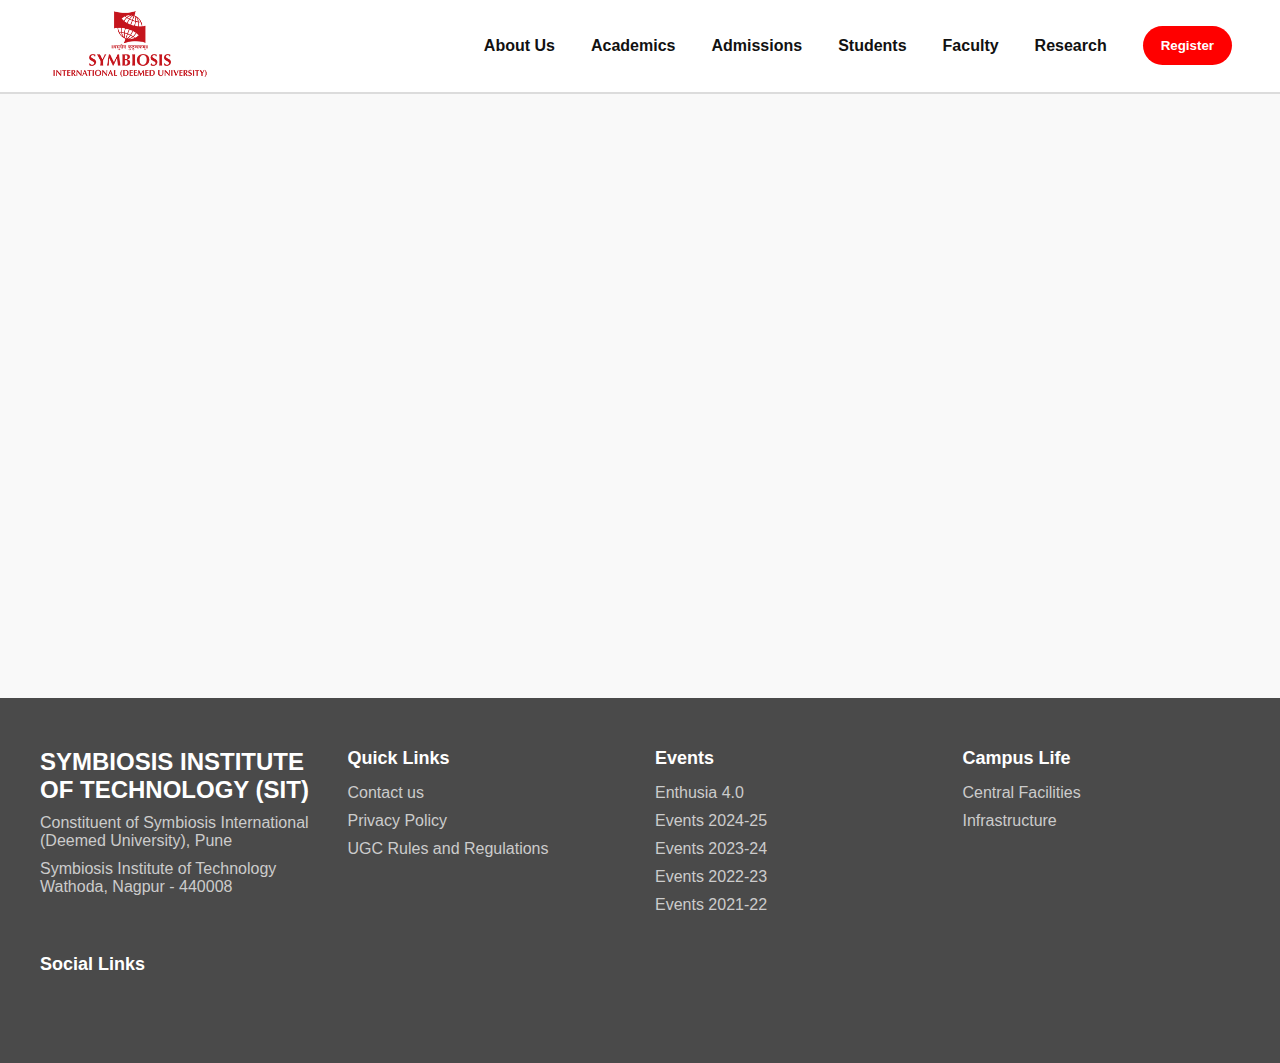
<file: exp1/index.html>
<!DOCTYPE html>
<html lang="en">
  <head>
    <meta charset="UTF-8" />
    <meta name="viewport" content="width=device-width, initial-scale=1.0" />
    <title>SIT Nagpur Style Dropdown</title>
    <link rel="stylesheet" href="styles.css" />
    <link rel="stylesheet" href="footer.css" />
    <script src="index.js"></script>
  </head>
  <body>
    <nav class="navbar">
      <div class="logo">
        <img
          src="[data-uri]"
          alt="logo"
        />
      </div>
      <ul class="nav-menu">
        <li class="nav-item"><a href="#">About Us</a></li>
        <li class="nav-item"><a href="#">Academics</a></li>
        <li class="nav-item"><a href="#">Admissions</a></li>
        <li class="nav-item"><a href="Student.html">Students</a></li>
        <li class="nav-item"><a href="#">Faculty</a></li>
        <li class="nav-item"><a href="#">Research</a></li>
        <li class="nav-item">
          <a href="register.html">
            <button>Register</button>
          </a>
        </li>
      </ul>
    </nav>

    <div class="video">
      <iframe
        width="100%"
        height="600px"
        src="https://www.youtube.com/embed/KNMifJdnqm0?si=9a4B8jC9oSyvP_S6"
        title="YouTube video player"
        frameborder="0"
        allow="accelerometer; autoplay; clipboard-write; encrypted-media; gyroscope; picture-in-picture; web-share"
        referrerpolicy="strict-origin-when-cross-origin"
        allowfullscreen
      ></iframe>
    </div>
    <footer class="footer">
      <div class="footer-container">
        <div class="footer-column institute-info">
          <h2>SYMBIOSIS INSTITUTE OF TECHNOLOGY (SIT)</h2>
          <p>
            Constituent of Symbiosis International (Deemed University), Pune
          </p>
          <p>
            <i class="fas fa-map-marker-alt"></i> Symbiosis Institute of
            Technology Wathoda, Nagpur - 440008
          </p>
        </div>

        <div class="footer-column">
          <h3>Quick Links</h3>
          <ul>
            <li><a href="#">Contact us</a></li>
            <li><a href="#">Privacy Policy</a></li>
            <li><a href="#">UGC Rules and Regulations</a></li>
          </ul>
        </div>

        <div class="footer-column">
          <h3>Events</h3>
          <ul>
            <li><a href="#">Enthusia 4.0</a></li>
            <li><a href="#">Events 2024-25</a></li>
            <li><a href="#">Events 2023-24</a></li>
            <li><a href="#">Events 2022-23</a></li>
            <li><a href="#">Events 2021-22</a></li>
          </ul>
        </div>

        <div class="footer-column">
          <h3>Campus Life</h3>
          <ul>
            <li><a href="#">Central Facilities</a></li>
            <li><a href="#">Infrastructure</a></li>
          </ul>
        </div>

        <div class="footer-column">
          <h3>Social Links</h3>
          <div class="social-icons">
            <a href="#"><i class="fab fa-facebook"></i></a>
            <a href="#"><i class="fab fa-x-twitter"></i></a>
            <a href="#"><i class="fab fa-linkedin"></i></a>
            <a href="#"><i class="fab fa-youtube"></i></a>
            <a href="#"><i class="fab fa-instagram"></i></a>
          </div>
        </div>
      </div>
    </footer>
  </body>
</html>
</file>
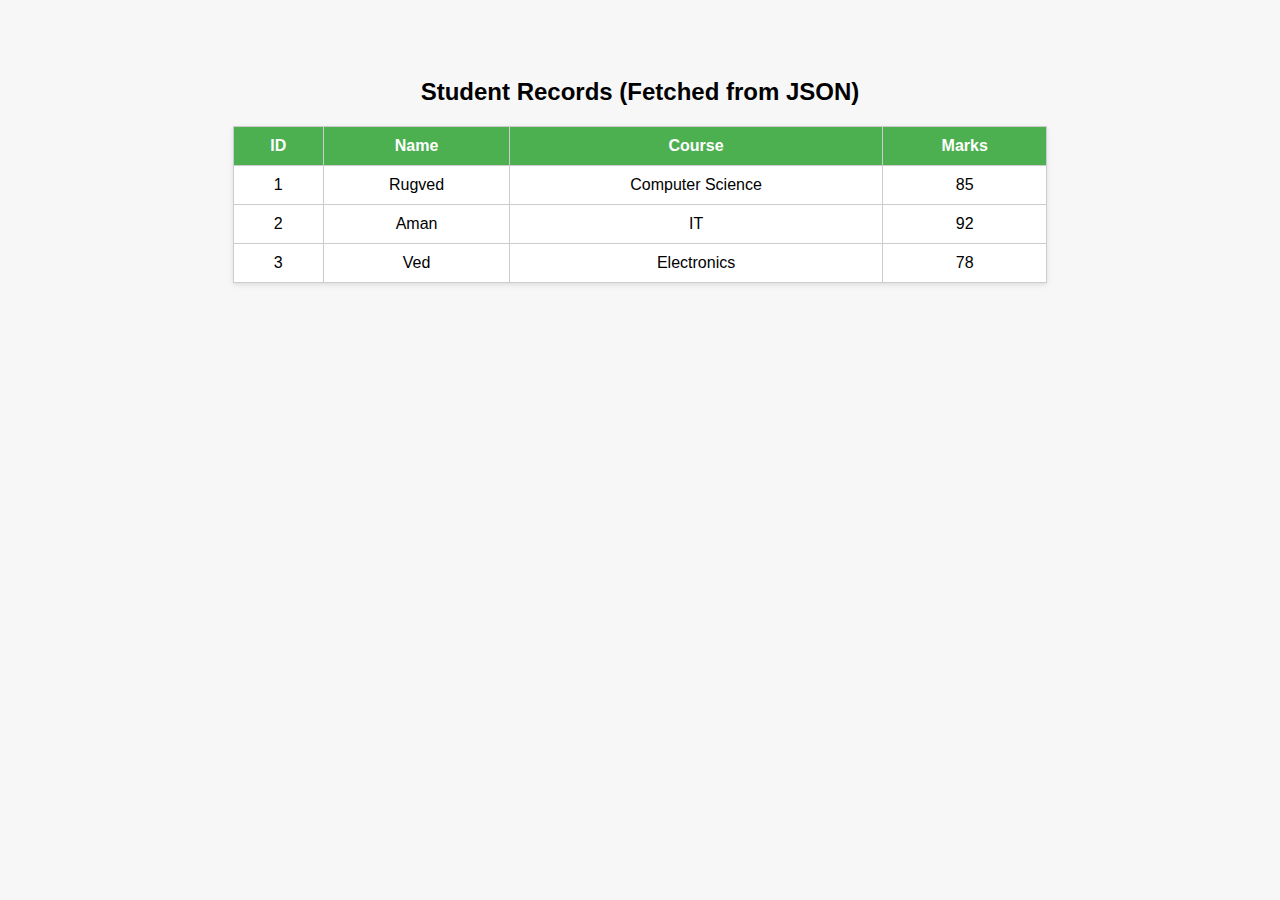
<file: exp10/index.html>
<!DOCTYPE html>
<html lang="en">
<head>
  <meta charset="UTF-8" />
  <meta name="viewport" content="width=device-width, initial-scale=1.0" />
  <title>JSON Handling and API Mock</title>
  <style>
    body {
      font-family: Arial, sans-serif;
      text-align: center;
      padding: 50px;
      background-color: #f7f7f7;
    }
    table {
      margin: 20px auto;
      border-collapse: collapse;
      width: 70%;
      box-shadow: 0 2px 5px rgba(0,0,0,0.1);
      background: white;
    }
    th, td {
      border: 1px solid #ccc;
      padding: 10px;
    }
    th {
      background-color: #4CAF50;
      color: white;
    }
    #loading {
      color: gray;
      font-size: 16px;
    }
  </style>
</head>
<body>
  <h2>Student Records (Fetched from JSON)</h2>
  <p id="loading">Loading student data...</p>

  <table id="studentTable" style="display:none;">
    <thead>
      <tr>
        <th>ID</th>
        <th>Name</th>
        <th>Course</th>
        <th>Marks</th>
      </tr>
    </thead>
    <tbody></tbody>
  </table>

  <script>
    // Fetch data from JSON file
    fetch("students.json")
      .then(response => {
        if (!response.ok) {
          throw new Error("Failed to load JSON file");
        }
        return response.json();
      })
      .then(data => {
        const tableBody = document.querySelector("#studentTable tbody");
        const loadingMsg = document.getElementById("loading");
        const table = document.getElementById("studentTable");

        // Hide loading text and show table
        loadingMsg.style.display = "none";
        table.style.display = "table";

        // Add each student as a table row
        data.forEach(student => {
          const row = document.createElement("tr");
          row.innerHTML = `
            <td>${student.id}</td>
            <td>${student.name}</td>
            <td>${student.course}</td>
            <td>${student.marks}</td>
          `;
          tableBody.appendChild(row);
        });
      })
      .catch(error => {
        document.getElementById("loading").textContent = "Error loading data!";
        console.error("Error:", error);
      });
  </script>
</body>
</html>
</file>
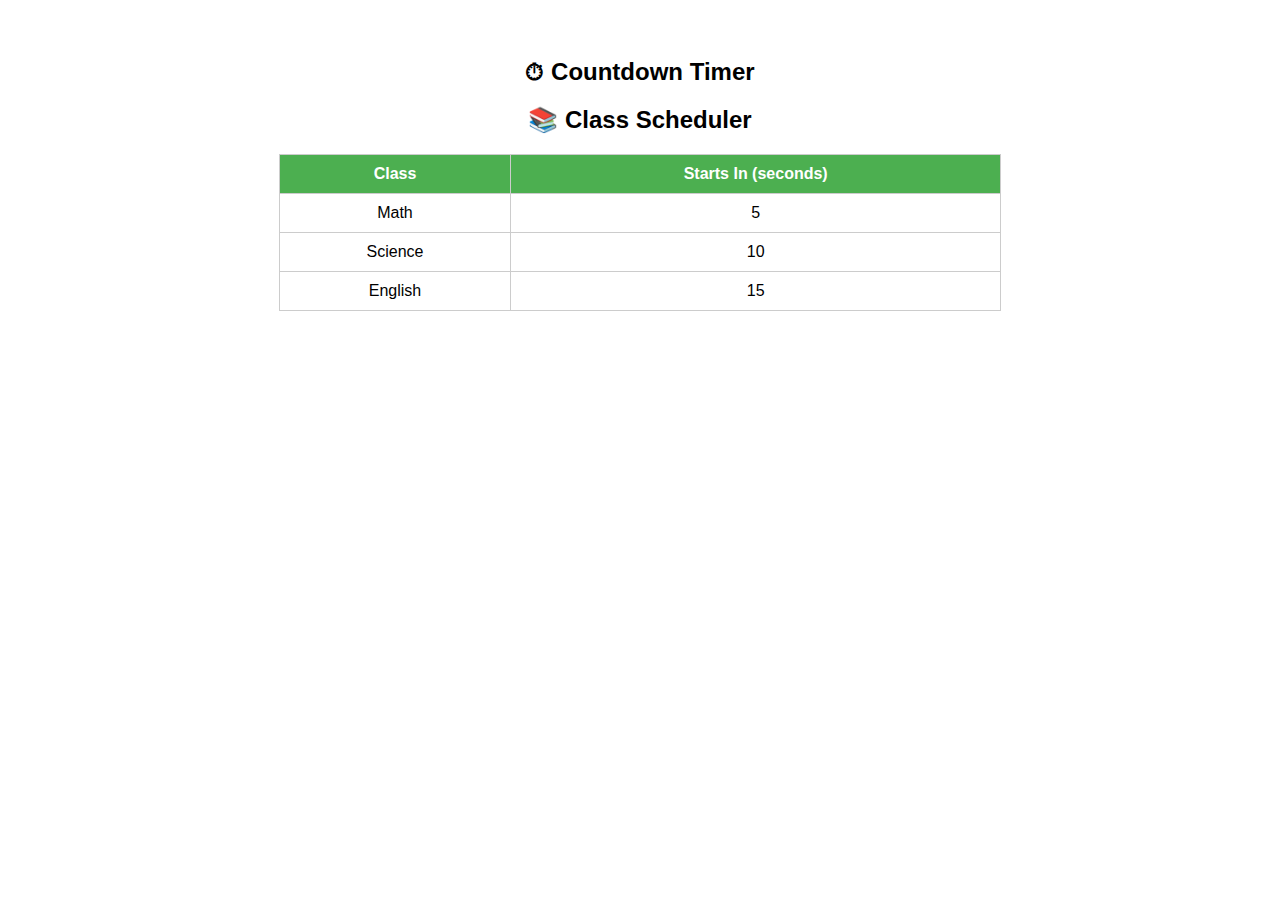
<file: exp11/index.html>
<!DOCTYPE html>
<html lang="en">
<head>
  <meta charset="UTF-8" />
  <meta name="viewport" content="width=device-width, initial-scale=1.0" />
  <title>Timers and Dynamic UI</title>
  <style>
    body { font-family: Arial, sans-serif; text-align: center; padding: 30px; }
    #timer { font-size: 28px; color: #2E8B57; margin-bottom: 20px; }
    table { margin: 20px auto; border-collapse: collapse; width: 60%; }
    th, td { border: 1px solid #ccc; padding: 10px; }
    th { background-color: #4CAF50; color: white; }
    .active { background-color: yellow; font-weight: bold; }
  </style>
</head>
<body>
  <h2>⏱ Countdown Timer</h2>
  <div id="timer"></div>

  <h2>📚 Class Scheduler</h2>
  <table id="schedule">
    <tr><th>Class</th><th>Starts In (seconds)</th></tr>
    <tr><td>Math</td><td id="math">5</td></tr>
    <tr><td>Science</td><td id="science">10</td></tr>
    <tr><td>English</td><td id="english">15</td></tr>
  </table>

  <script>
    // Countdown Timer
    let countdown = 10;
    const timerDisplay = document.getElementById("timer");

    const timer = setInterval(() => {
      timerDisplay.textContent = `Countdown: ${countdown} seconds left`;
      countdown--;
      if (countdown < 0) {
        clearInterval(timer);
        timerDisplay.textContent = "⏰ Time’s up!";
      }
    }, 1000);

    // Class Scheduler
    function startClass(id, className) {
      setTimeout(() => {
        document.getElementById(id).parentElement.classList.add("active");
        alert(`${className} class is starting now!`);
      }, parseInt(document.getElementById(id).textContent) * 1000);
    }

    startClass("math", "Math");
    startClass("science", "Science");
    startClass("english", "English");
  </script>
</body>
</html>
</file>
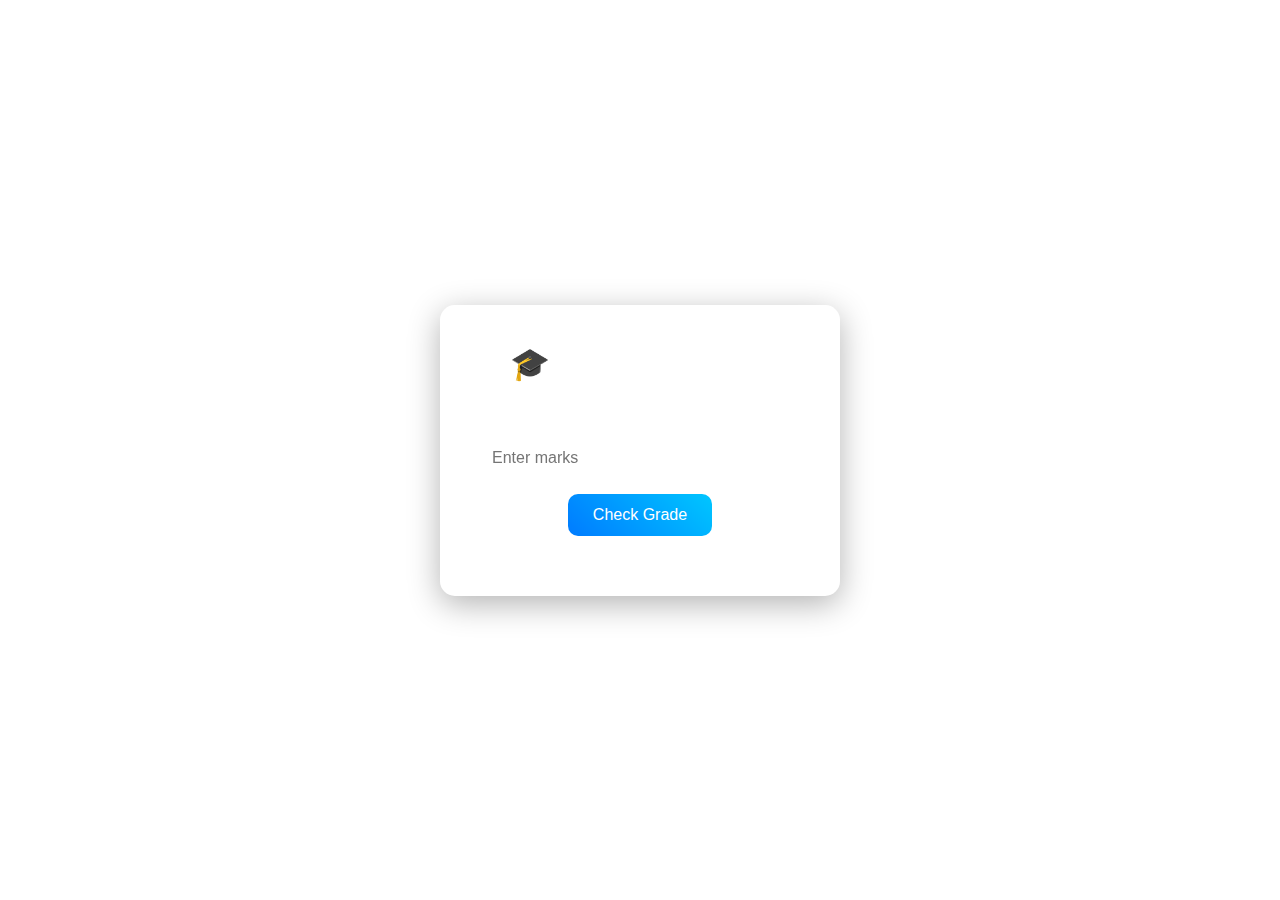
<file: exp3/index.html>
<!DOCTYPE html>
<html lang="en">
  <head>
    <meta charset="UTF-8" />
    <meta name="viewport" content="width=device-width, initial-scale=1" />
    <title>Beautiful Grade Checker</title>
    <link
      href="https://fonts.googleapis.com/css2?family=Roboto:wght@400;700&display=swap"
      rel="stylesheet"
    />
    <style>
      * {
        box-sizing: border-box;
        margin: 0;
        padding: 0;
      }

      body {
        font-family: "Roboto", sans-serif;
        background-image: url("https://images.unsplash.com/photo-1523240795612-9a054b0db644?auto=format&fit=crop&w=1950&q=80");
        background-size: cover;
        background-position: center;
        height: 100vh;
        display: flex;
        justify-content: center;
        align-items: center;
        color: #fff;
      }

      .container {
        background: rgba(255, 255, 255, 0.1);
        backdrop-filter: blur(10px);
        padding: 40px;
        border-radius: 15px;
        box-shadow: 0 8px 32px rgba(0, 0, 0, 0.3);
        text-align: center;
        width: 90%;
        max-width: 400px;
      }

      h2 {
        margin-bottom: 20px;
        font-size: 2em;
      }

      input[type="number"] {
        padding: 12px;
        width: 100%;
        margin: 15px 0;
        border: none;
        border-radius: 10px;
        font-size: 1em;
      }

      button {
        padding: 12px 25px;
        background: linear-gradient(45deg, #007bff, #00c6ff);
        border: none;
        border-radius: 10px;
        color: white;
        font-size: 1em;
        cursor: pointer;
        transition: background 0.3s ease;
      }

      button:hover {
        background: linear-gradient(45deg, #0056b3, #009ec3);
      }

      .result {
        margin-top: 20px;
        font-size: 1.4em;
        font-weight: bold;
        color: #fff;
      }

      @media (max-width: 500px) {
        .container {
          padding: 30px 20px;
        }

        h2 {
          font-size: 1.6em;
        }
      }
    </style>
  </head>
  <body>
    <div class="container">
      <h2>🎓 Grade Checker</h2>
      <p>Enter your marks to know your grade:</p>
      <input type="number" id="marksInput" placeholder="Enter marks" />
      <br />
      <button onclick="checkGrade()">Check Grade</button>
      <p class="result" id="result"></p>
    </div>

    <script>
      function checkGrade() {
        const marks = parseInt(document.getElementById("marksInput").value);
        let grade = "";

        if (isNaN(marks) || marks < 0 || marks > 100) {
          grade = "❌ Please enter valid marks between 0 and 100.";
        } else if (marks > 90) {
          grade = "🅰️+ (Excellent)";
        } else if (marks > 80) {
          grade = "🅰️ (Very Good)";
        } else if (marks > 65) {
          grade = "🅱️ (Good)";
        } else if (marks >= 50) {
          grade = "🅲 (Average)";
        } else {
          grade = "❌ Fail. Keep Trying!";
        }

        document.getElementById("result").innerHTML = grade;
      }
    </script>
  </body>
</html>
</file>
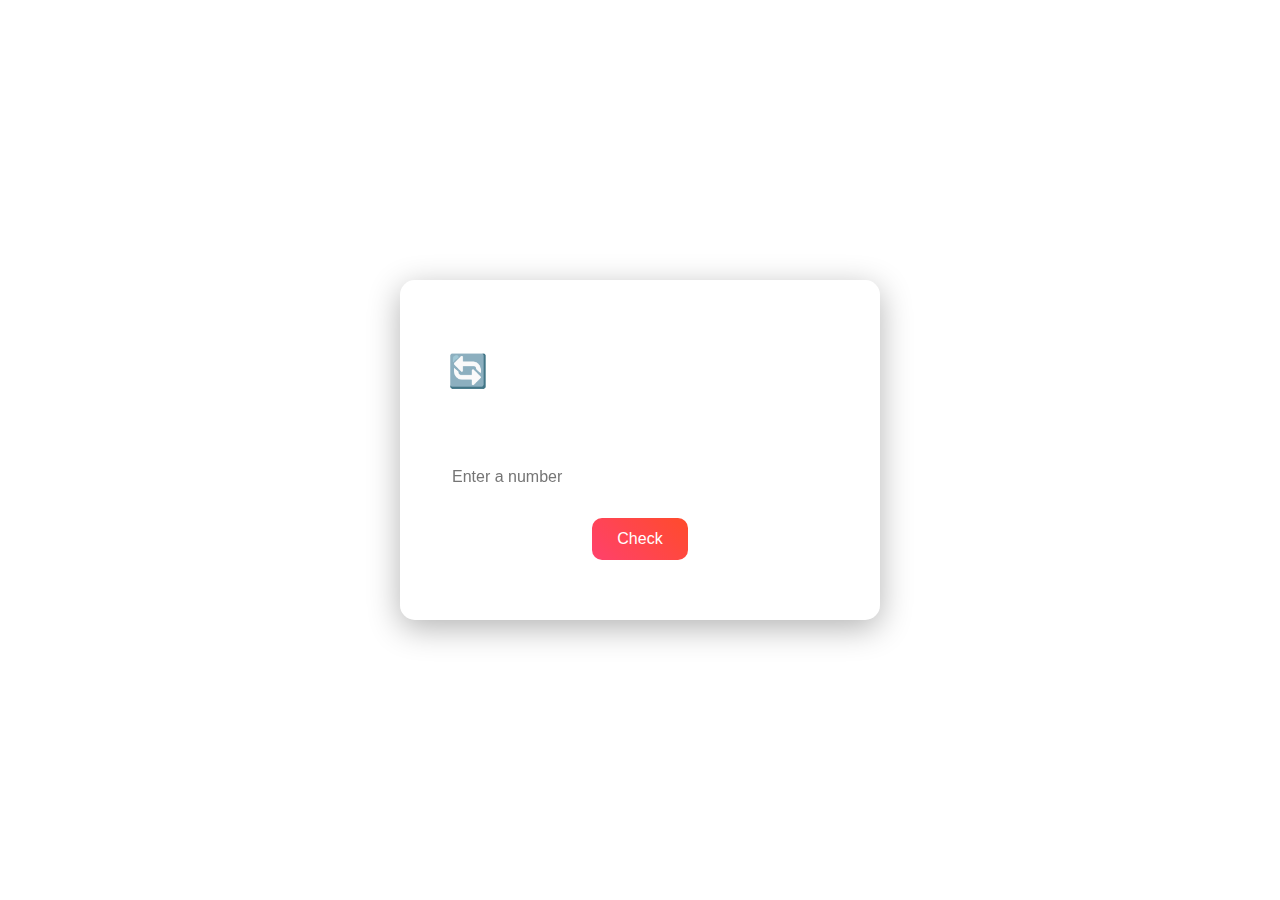
<file: exp4/index.html>
<!DOCTYPE html>
<html lang="en">
  <head>
    <meta charset="UTF-8" />
    <title>Palindrome Number Checker</title>
    <meta name="viewport" content="width=device-width, initial-scale=1.0" />
    <link
      href="https://fonts.googleapis.com/css2?family=Poppins:wght@400;600&display=swap"
      rel="stylesheet"
    />
    <link rel="stylesheet" href="styles.css" />
  </head>
  <body>
    <div class="container">
      <h2>🔄 Palindrome Checker</h2>
      <p>Enter a number to see if it is a palindrome:</p>
      <input type="number" id="numInput" placeholder="Enter a number" />
      <br />
      <button onclick="checkPalindrome()">Check</button>
      <div class="result" id="result"></div>
    </div>

    <script>
      function reverseNumber(n) {
        return parseInt(n.toString().split(" ").reverse().join(""));
      }

      function checkPalindrome() {
        const num = document.getElementById("numInput").value;
        if (num === "") {
          document.getElementById("result").textContent =
            "❌ Please enter a number.";
          return;
        }

        const reversed = reverseNumber(num);
        let message = `🔁 Reversed Number: ${reversed}\n`;

        if (parseInt(num) === reversed) {
          message += "\n✅ It is a Palindrome!";
        } else {
          message += "\n❌ Not a Palindrome.";
        }

        document.getElementById("result").textContent = message;
      }
    </script>
  </body>
</html>
</file>
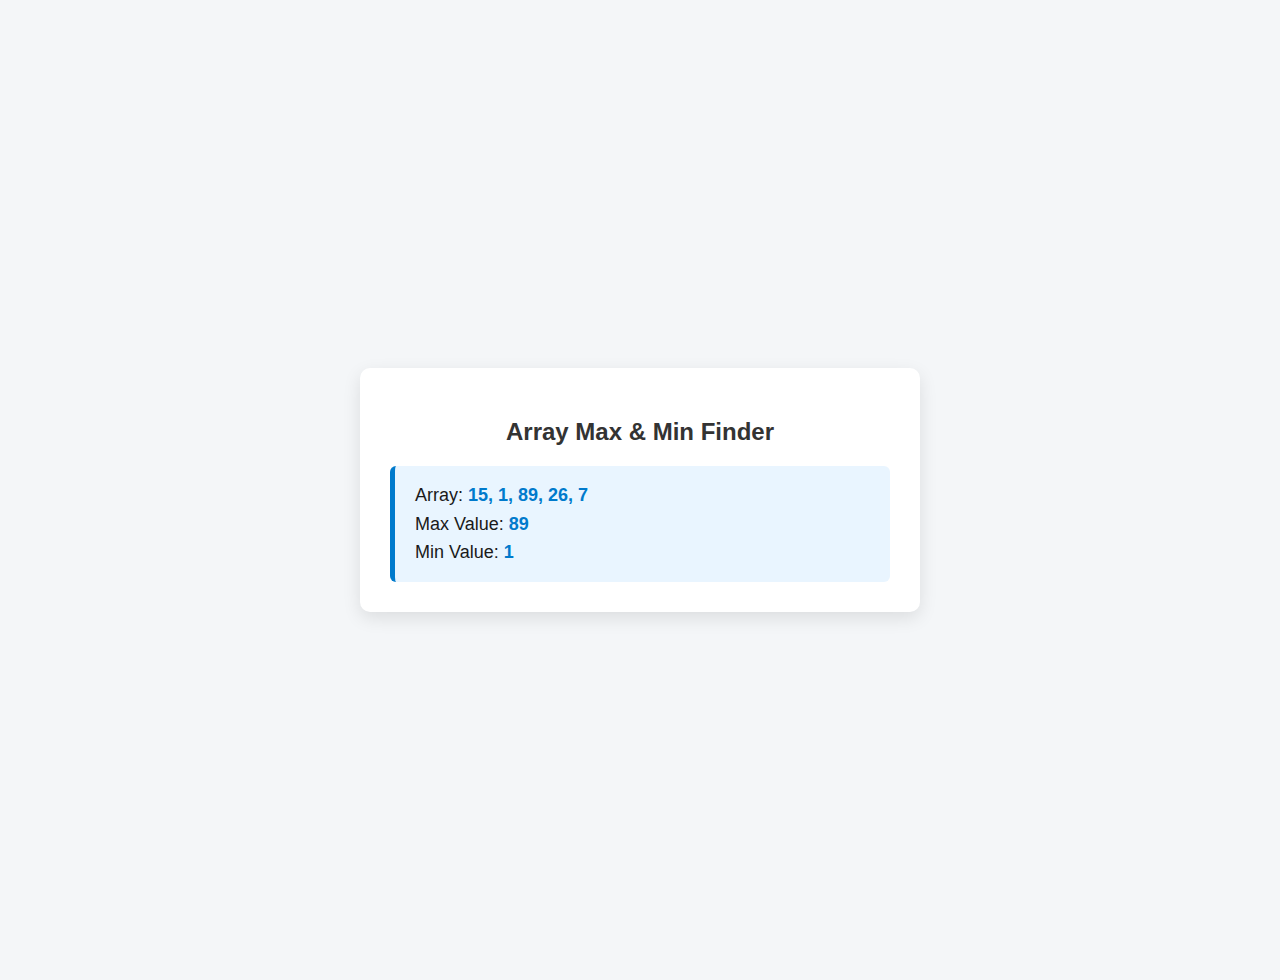
<file: exp5/index.html>
<!DOCTYPE html>
<html lang="en">
  <head>
    <meta charset="UTF-8" />
    <meta name="viewport" content="width=device-width, initial-scale=1.0" />
    <title>Array Max/Min & Cart Discount</title>
    <style>
      body {
        font-family: "Segoe UI", Tahoma, Geneva, Verdana, sans-serif;
        background-color: #f4f6f8;
        margin: 0;
        padding: 40px;
        display: flex;
        justify-content: center;
        align-items: center;
        min-height: 100vh;
      }

      .card {
        background: #ffffff;
        border-radius: 10px;
        box-shadow: 0 6px 18px rgba(0, 0, 0, 0.1);
        padding: 30px;
        max-width: 500px;
        width: 100%;
      }

      h2 {
        color: #333;
        margin-bottom: 20px;
        text-align: center;
      }

      .output {
        background: #e9f5ff;
        border-left: 5px solid #007acc;
        padding: 15px 20px;
        font-size: 18px;
        border-radius: 6px;
        color: #1a1a1a;
        line-height: 1.6;
      }

      .highlight {
        color: #007acc;
        font-weight: bold;
      }
    </style>
  </head>
  <body>
    <div class="card">
      <h2>Array Max & Min Finder</h2>
      <div class="output" id="output"></div>
    </div>

    <script>
      const numbers = [15, 1, 89, 26, 7];
      const max = Math.max(...numbers);
      const min = Math.min(...numbers);

      const outputDiv = document.getElementById("output");
      outputDiv.innerHTML = `
      <div>Array: <span class="highlight">${numbers.join(", ")}</span></div>
      <div>Max Value: <span class="highlight">${max}</span></div>
      <div>Min Value: <span class="highlight">${min}</span></div>
    `;
    </script>
  </body>
</html>
</file>
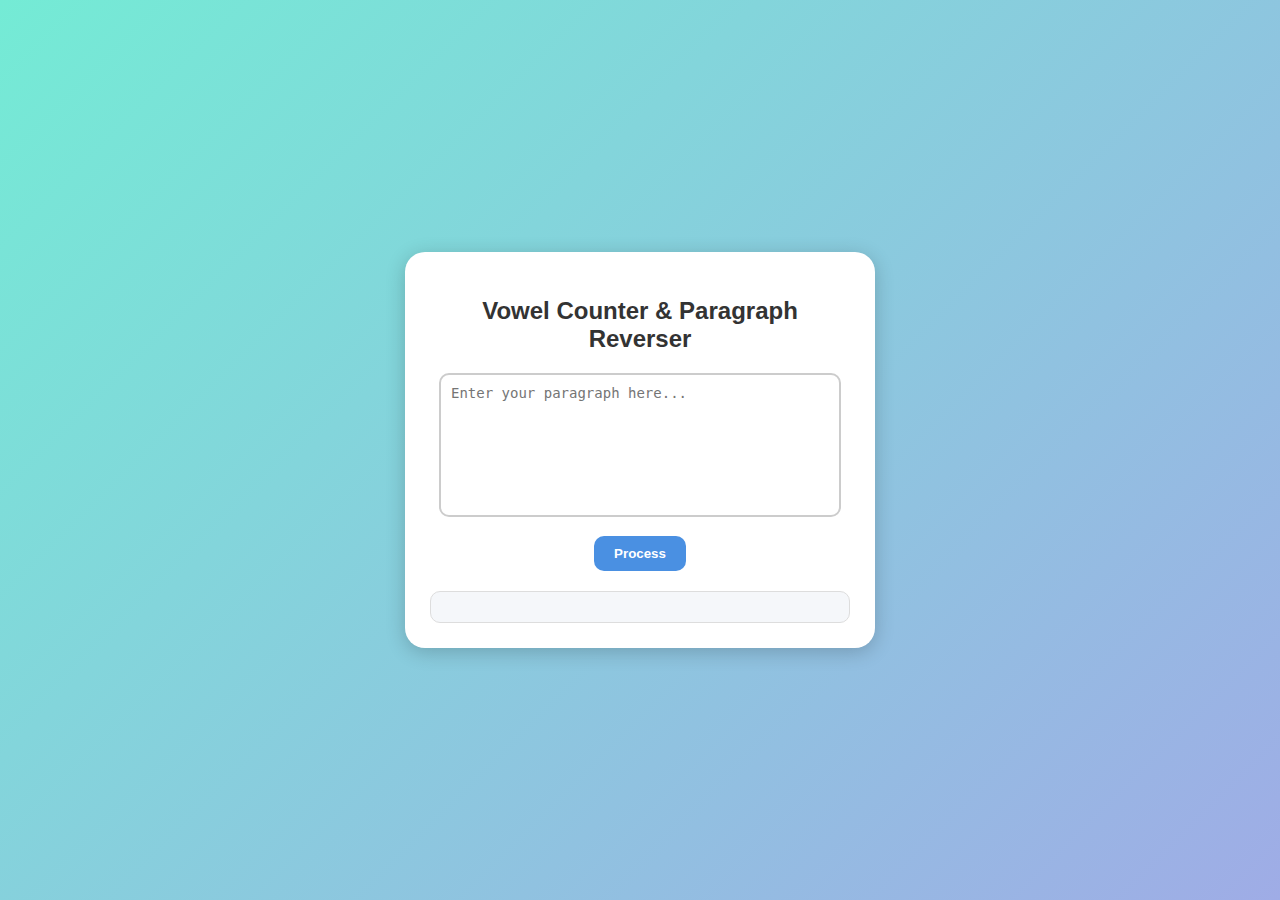
<file: exp6/index.html>
<!DOCTYPE html>
<html lang="en">
<head>
  <meta charset="UTF-8">
  <meta name="viewport" content="width=device-width, initial-scale=1.0">
  <title>Vowel Counter & Paragraph Reverser</title>
  <style>
    body {
      font-family: "Poppins", sans-serif;
      background: linear-gradient(135deg, #74ebd5, #9face6);
      height: 100vh;
      margin: 0;
      display: flex;
      justify-content: center;
      align-items: center;
    }

    .container {
      background: #ffffff;
      width: 420px;
      padding: 25px;
      border-radius: 20px;
      box-shadow: 0 4px 20px rgba(0, 0, 0, 0.2);
      text-align: center;
    }

    h2 {
      color: #333;
      margin-bottom: 20px;
    }

    textarea {
      width: 90%;
      height: 120px;
      padding: 10px;
      border-radius: 10px;
      border: 2px solid #ccc;
      outline: none;
      resize: none;
      font-size: 14px;
    }

    button {
      background-color: #4a90e2;
      color: white;
      border: none;
      padding: 10px 20px;
      margin-top: 15px;
      border-radius: 10px;
      cursor: pointer;
      transition: 0.3s ease;
      font-weight: bold;
    }

    button:hover {
      background-color: #357abd;
    }

    .output {
      margin-top: 20px;
      text-align: left;
      font-size: 15px;
      background: #f5f7fa;
      padding: 15px;
      border-radius: 10px;
      border: 1px solid #ddd;
    }

    .output p {
      margin: 8px 0;
    }
  </style>
</head>
<body>
  <div class="container">
    <h2>Vowel Counter & Paragraph Reverser</h2>
    <textarea id="inputText" placeholder="Enter your paragraph here..."></textarea>
    <br>
    <button onclick="processText()">Process</button>

    <div class="output" id="result"></div>
  </div>

  <script>
    function processText() {
      const text = document.getElementById("inputText").value.trim();
      if (text === "") {
        document.getElementById("result").innerHTML = "<p style='color:red;'>Please enter a paragraph!</p>";
        return;
      }

      // Count vowels
      const vowels = text.match(/[aeiouAEIOU]/g);
      const vowelCount = vowels ? vowels.length : 0;

      // Reverse paragraph
      const reversed = text.split("").reverse().join("");

      document.getElementById("result").innerHTML = `
        <p><strong>Total Vowels:</strong> ${vowelCount}</p>
        <p><strong>Reversed Paragraph:</strong><br>${reversed}</p>
      `;
    }
  </script>
</body>
</html>
</file>
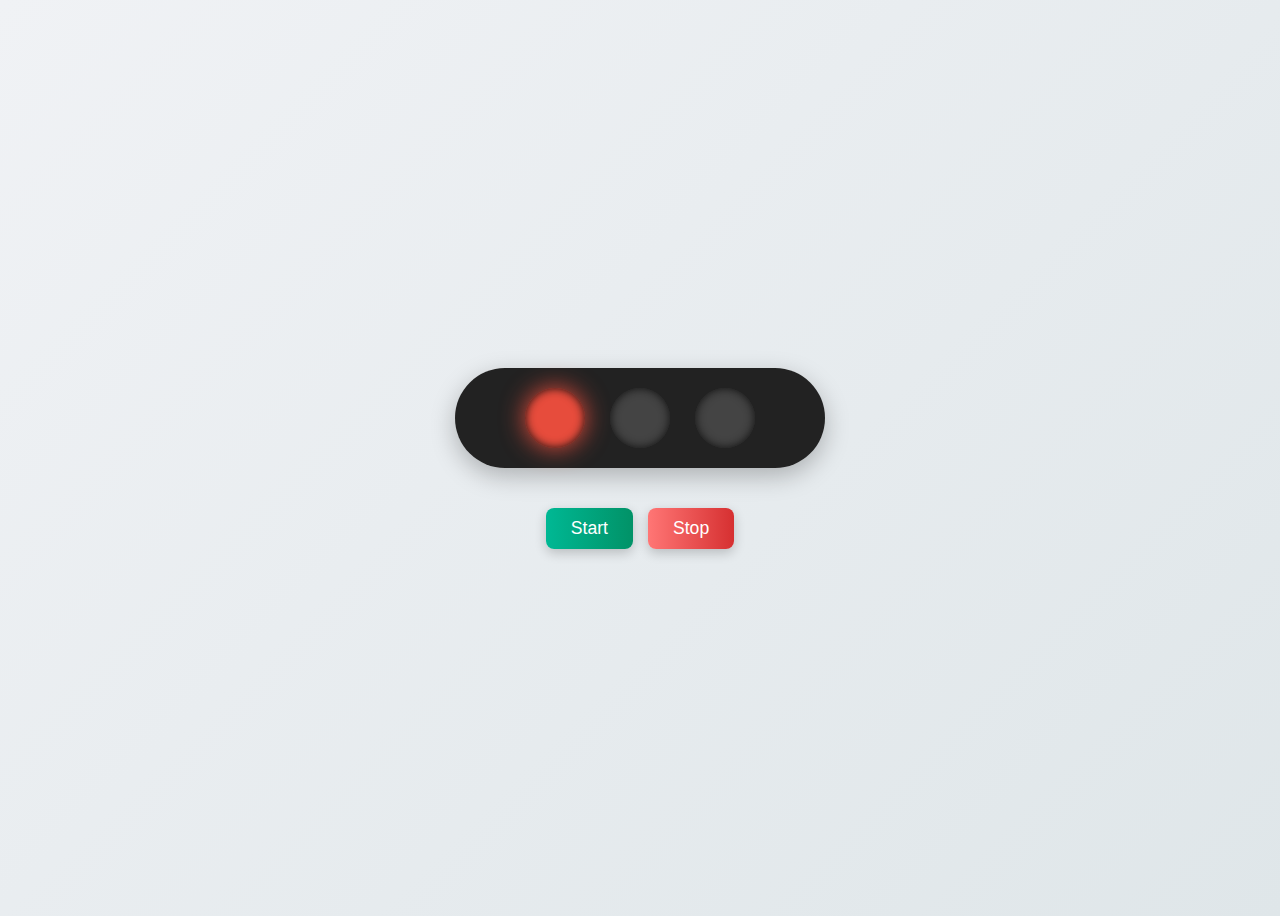
<file: exp7/index.html>
<!DOCTYPE html>
<html lang="en">

<head>
  <meta charset="UTF-8">
  <meta name="viewport" content="width=device-width, initial-scale=1.0">
  <title>Traffic Signal</title>
  <style>
    body {
      background: linear-gradient(135deg, #f0f2f5, #dfe6e9);
      display: flex;
      flex-direction: column;
      justify-content: center;
      align-items: center;
      min-height: 100vh;
      font-family: 'Poppins', sans-serif;
    }

    .signal-container {
      display: flex;
      align-items: center;
      justify-content: center;
      background: #222;
      width: 320px;
      height: 100px;
      border-radius: 50px;
      box-shadow: 0 8px 25px rgba(0, 0, 0, 0.25);
      padding: 0 25px;
      gap: 25px;
      position: relative;
    }

    .light {
      width: 60px;
      height: 60px;
      border-radius: 50%;
      background: #444;
      box-shadow: 0 0 10px #111 inset;
      transition: all 0.4s ease;
    }

    .red.active {
      background: #e74c3c;
      box-shadow: 0 0 25px #e74c3c, 0 0 10px #111 inset;
    }

    .yellow.active {
      background: #f1c40f;
      box-shadow: 0 0 25px #f1c40f, 0 0 10px #111 inset;
    }

    .green.active {
      background: #27ae60;
      box-shadow: 0 0 25px #27ae60, 0 0 10px #111 inset;
    }

    .controls {
      margin-top: 40px;
      display: flex;
      gap: 15px;
    }

    .controls button {
      padding: 10px 25px;
      border: none;
      border-radius: 8px;
      color: #fff;
      font-size: 1.1rem;
      cursor: pointer;
      box-shadow: 0 4px 12px rgba(0, 0, 0, 0.2);
      transition: all 0.3s ease;
    }

    .start {
      background: linear-gradient(90deg, #00b894, #019267);
    }

    .start:hover {
      background: linear-gradient(90deg, #00cec9, #00b894);
      transform: scale(1.05);
    }

    .stop {
      background: linear-gradient(90deg, #ff7675, #d63031);
    }

    .stop:hover {
      background: linear-gradient(90deg, #ff6b6b, #e84118);
      transform: scale(1.05);
    }
  </style>
</head>

<body>
  <div class="signal-container">
    <div class="light red" id="red"></div>
    <div class="light yellow" id="yellow"></div>
    <div class="light green" id="green"></div>
  </div>

  <div class="controls">
    <button class="start" onclick="startSignal()">Start</button>
    <button class="stop" onclick="stopSignal()">Stop</button>
  </div>

  <script>
    let intervalId = null;
    const colors = ['red', 'yellow', 'green'];
    let idx = 0;
    let isRunning = false;

    function setSignal(color) {
      document.querySelectorAll('.light').forEach(l => l.classList.remove('active'));
      if (color) document.getElementById(color).classList.add('active');
    }

    function startSignal() {
      if (isRunning) return; // Prevent multiple intervals
      isRunning = true;
      setSignal(colors[idx]);
      intervalId = setInterval(() => {
        idx = (idx + 1) % colors.length;
        setSignal(colors[idx]);
      }, 1000);
    }

    function stopSignal() {
      clearInterval(intervalId);
      isRunning = false;
      document.querySelectorAll('.light').forEach(l => l.classList.remove('active'));
    }

    // Start automatically on load
    startSignal();
  </script>
</body>

</html>
</file>
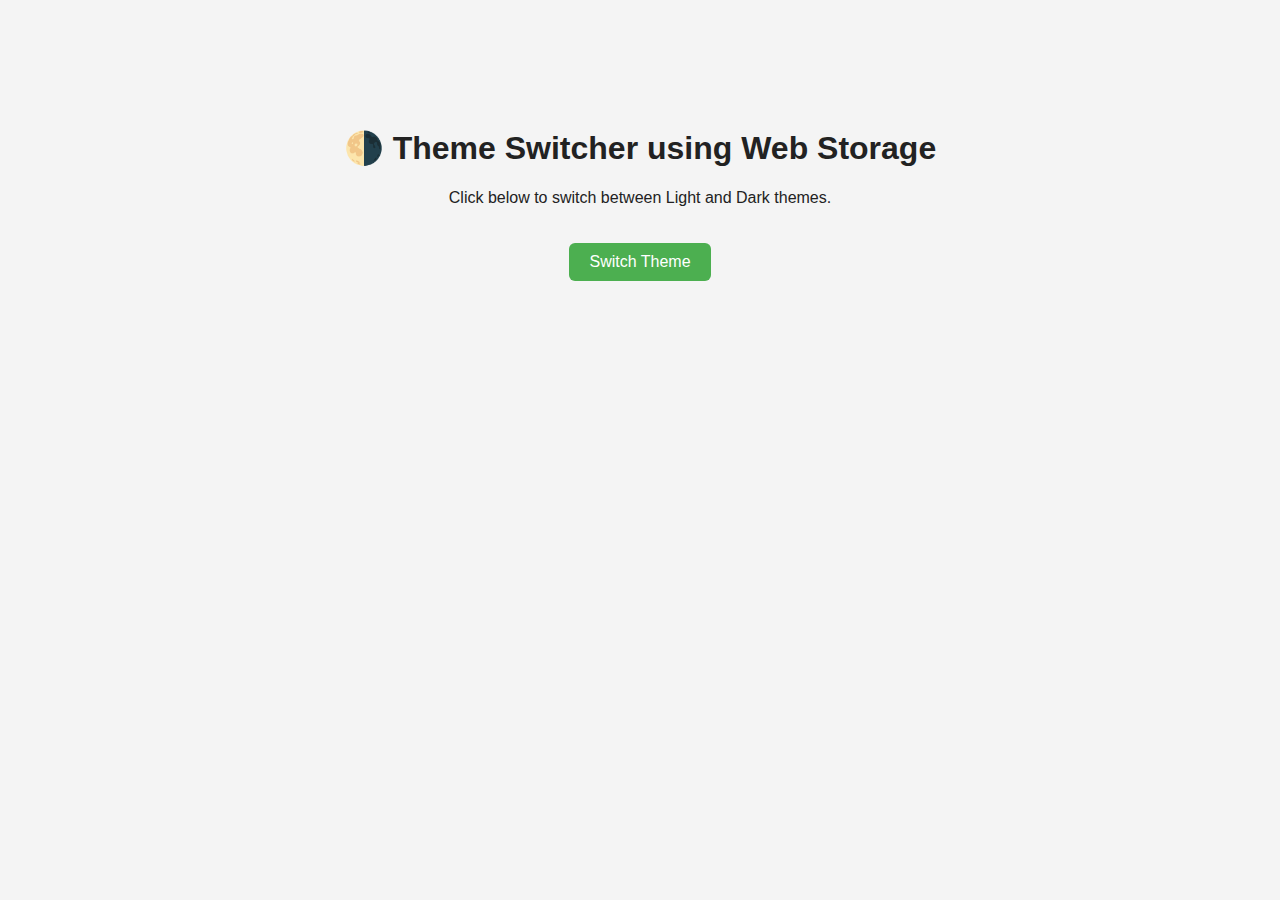
<file: exp9/index.html>
<!DOCTYPE html>
<html lang="en">
<head>
  <meta charset="UTF-8">
  <meta name="viewport" content="width=device-width, initial-scale=1.0">
  <title>Theme Switcher | Web Storage</title>
  <style>
    body {
      font-family: Arial, sans-serif;
      text-align: center;
      transition: background-color 0.3s, color 0.3s;
      padding: 100px;
    }

    .light-mode {
      background-color: #f4f4f4;
      color: #222;
    }

    .dark-mode {
      background-color: #222;
      color: #f4f4f4;
    }

    button {
      padding: 10px 20px;
      border: none;
      border-radius: 6px;
      cursor: pointer;
      font-size: 16px;
      margin-top: 20px;
      background-color: #4CAF50;
      color: white;
    }

    button:hover {
      background-color: #45a049;
    }
  </style>
</head>
<body>
  <h1>🌗 Theme Switcher using Web Storage</h1>
  <p>Click below to switch between Light and Dark themes.</p>
  <button id="themeBtn">Switch Theme</button>

  <script>
    const body = document.body;
    const themeBtn = document.getElementById("themeBtn");

    // Apply the saved theme on page load
    const savedTheme = localStorage.getItem("theme");

    if (savedTheme) {
      body.classList.add(savedTheme);
    } else {
      body.classList.add("light-mode");
    }

    // Toggle theme and save preference
    themeBtn.addEventListener("click", () => {
      if (body.classList.contains("light-mode")) {
        body.classList.replace("light-mode", "dark-mode");
        localStorage.setItem("theme", "dark-mode");
      } else {
        body.classList.replace("dark-mode", "light-mode");
        localStorage.setItem("theme", "light-mode");
      }
    });
  </script>
</body>
</html>
</file>
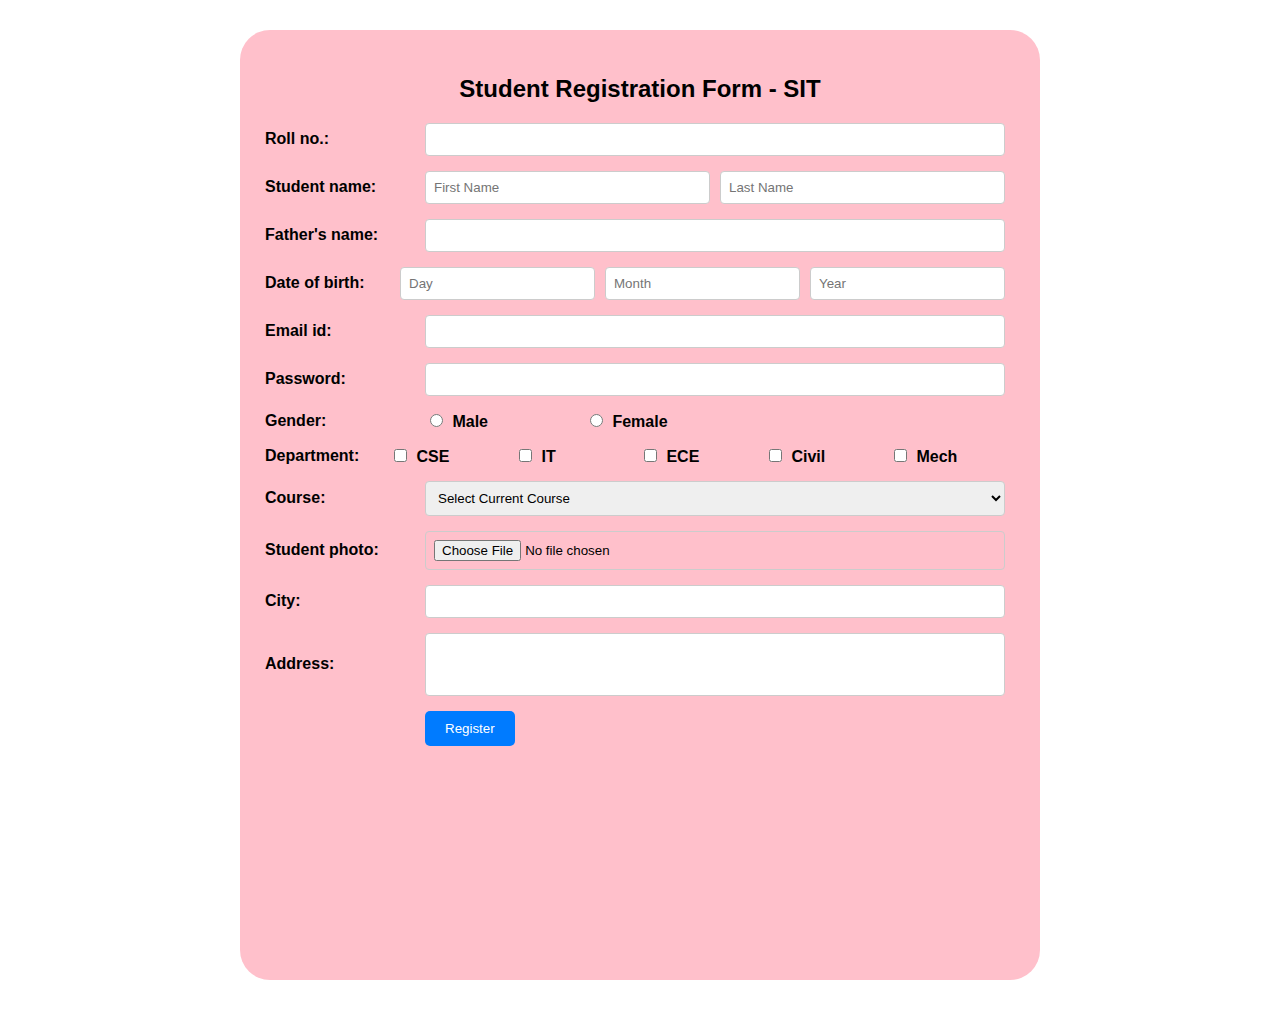
<file: exp1/register.html>
<!DOCTYPE html>
<html lang="en">
  <head>
    <meta charset="UTF-8" />
    <meta name="viewport" content="width=device-width, initial-scale=1.0" />
    <title>Student Registration</title>
    <link rel="stylesheet" href="register.css" />
  </head>
  <body>
    <div class="form-container">
      <h2>Student Registration Form - SIT</h2>
      <form>
        <div class="form-row">
          <label for="roll">Roll no.:</label>
          <input type="text" id="roll" name="roll" />
        </div>

        <div class="form-row">
          <label>Student name:</label>
          <input type="text" placeholder="First Name" />
          <input type="text" placeholder="Last Name" />
        </div>

        <div class="form-row">
          <label for="father">Father's name:</label>
          <input type="text" id="father" name="father" />
        </div>

        <div class="form-row">
          <label>Date of birth:</label>
          <input type="text" placeholder="Day" />
          <input type="text" placeholder="Month" />
          <input type="text" placeholder="Year" />
        </div>

        <div class="form-row">
          <label for="email">Email id:</label>
          <input type="email" id="email" name="email" />
        </div>

        <div class="form-row">
          <label for="password">Password:</label>
          <input type="password" id="password" name="password" />
        </div>

        <div class="form-row">
          <label>Gender:</label>
          <label><input type="radio" name="gender" value="Male" /> Male</label>
          <label
            ><input type="radio" name="gender" value="Female" /> Female</label
          >
        </div>

        <div class="form-row">
          <label>Department:</label>
          <label><input type="checkbox" name="dept" value="CSE" /> CSE</label>
          <label><input type="checkbox" name="dept" value="IT" /> IT</label>
          <label><input type="checkbox" name="dept" value="ECE" /> ECE</label>
          <label
            ><input type="checkbox" name="dept" value="Civil" /> Civil</label
          >
          <label><input type="checkbox" name="dept" value="Mech" /> Mech</label>
        </div>

        <div class="form-row">
          <label for="course">Course:</label>
          <select id="course" name="course">
            <option>Select Current Course</option>
            <option>B.Tech</option>
            <option>M.Tech</option>
            <option>MBA</option>
          </select>
        </div>

        <div class="form-row">
          <label for="photo">Student photo:</label>
          <input type="file" id="photo" name="photo" />
        </div>

        <div class="form-row">
          <label for="city">City:</label>
          <input type="text" id="city" name="city" />
        </div>

        <div class="form-row">
          <label for="address">Address:</label>
          <textarea id="address" name="address" rows="3" cols="40"></textarea>
        </div>

        <div class="form-row">
          <button type="submit" class="submit-btn">Register</button>
        </div>
      </form>
    </div>
  </body>
</html>
</file>
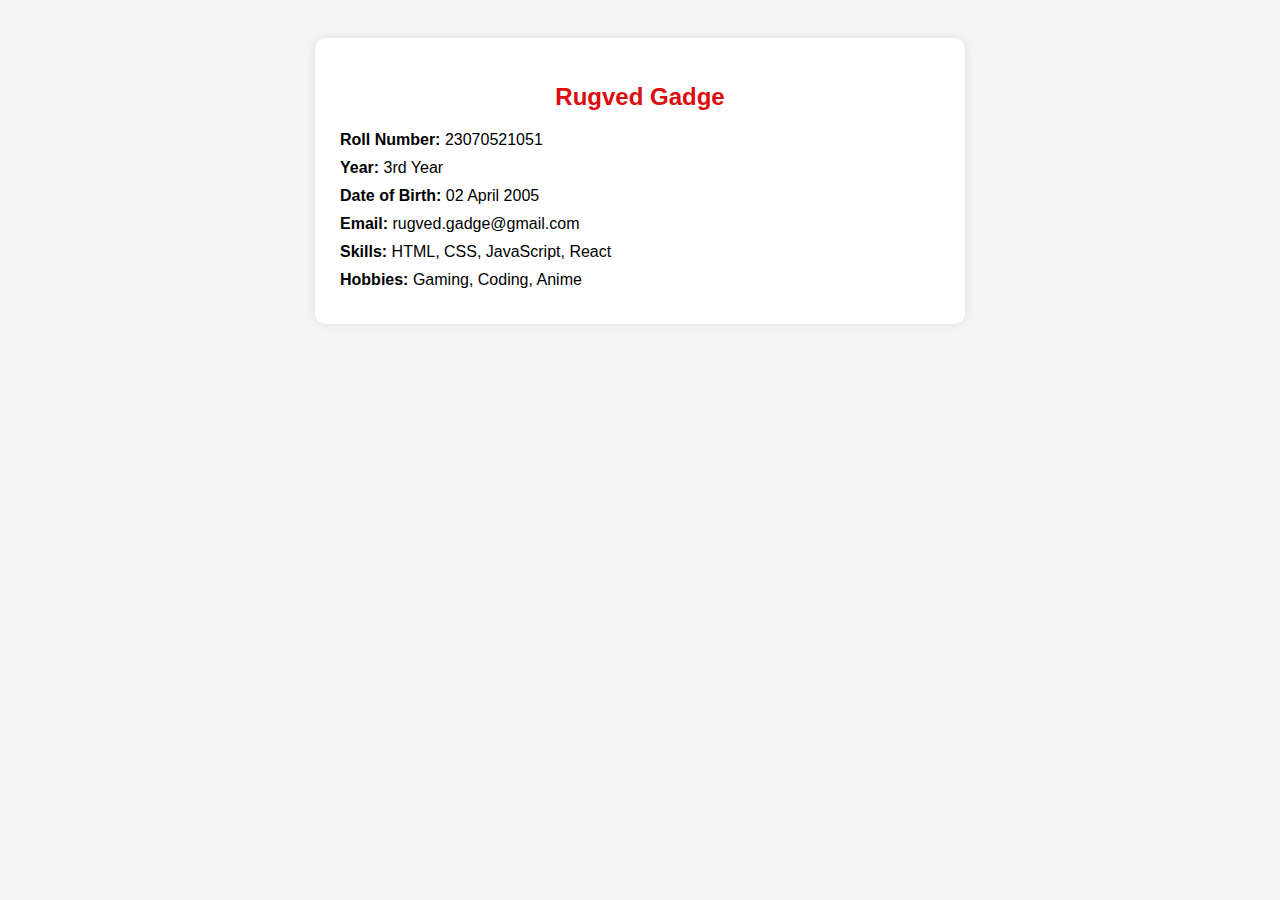
<file: exp1/rugved.html>
<!DOCTYPE html>
<html lang="en">
  <head>
    <meta charset="UTF-8" />
    <title>Rugved Gadge</title>
    <style>
      body {
        font-family: Arial, sans-serif;
        background-color: #f5f5f5;
        padding: 30px;
      }

      .container {
        max-width: 600px;
        margin: auto;
        background: white;
        padding: 25px;
        border-radius: 10px;
        box-shadow: 0 0 10px rgba(0, 0, 0, 0.1);
      }

      h2 {
        color: #dd0b0b;
        text-align: center;
      }

      p {
        margin: 10px 0;
      }

      .label {
        font-weight: bold;
      }
    </style>
  </head>

  <body>
    <div class="container">
      <h2>Rugved Gadge</h2>
      <p><span class="label">Roll Number:</span> 23070521051</p>
      <p><span class="label">Year:</span> 3rd Year</p>
      <p><span class="label">Date of Birth:</span> 02 April 2005</p>
      <p><span class="label">Email:</span> rugved.gadge@gmail.com</p>
      <p><span class="label">Skills:</span> HTML, CSS, JavaScript, React</p>
      <p><span class="label">Hobbies:</span> Gaming, Coding, Anime</p>
    </div>
  </body>
</html>
</file>
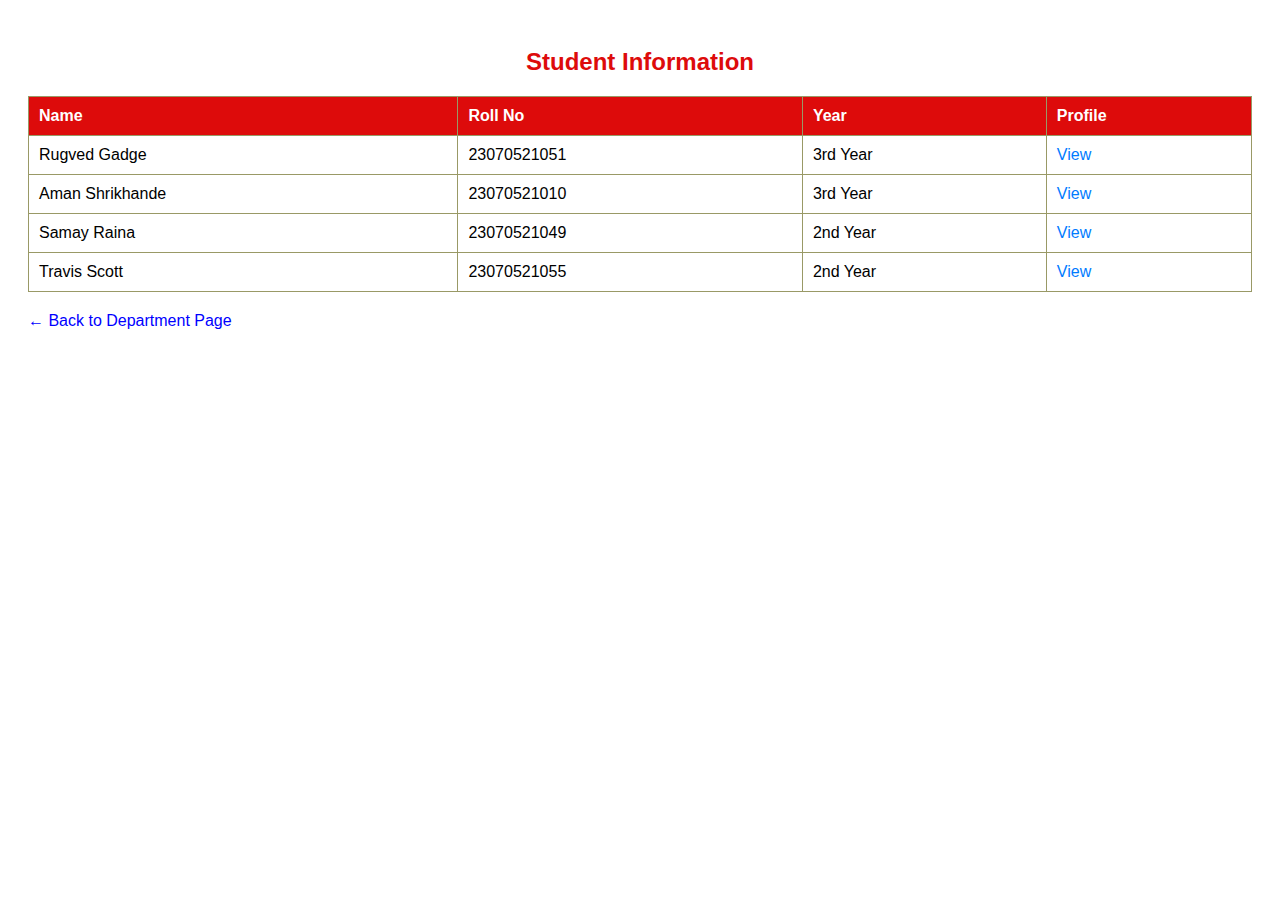
<file: exp1/Student.html>
<!DOCTYPE html>
<html lang="en">

<head>
    <meta charset="UTF-8" />
    <meta name="viewport" content="width=device-width, initial-scale=1.0" />
    <title>Student Information</title>
    <style>
        body {
            font-family: Arial, sans-serif;
            background-color: #ffffff;
            padding: 20px;
        }

        h2 {
            color: #dd0b0b;
            text-align: center;
        }

        table {
            width: 100%;
            border-collapse: collapse;
            margin-top: 20px;
        }

        th,
        td {
            border: 1px solid #999966;
            padding: 10px;
            text-align: left;
        }

        th {
            background-color: #dd0b0b;
            color: white;
        }

        a {
            color: #007bff;
            text-decoration: none;
        }

        a:hover {
            text-decoration: underline;
        }
    </style>
</head>

<body>
    <h2>Student Information</h2>

    <table>
        <tr>
            <th>Name</th>
            <th>Roll No</th>
            <th>Year</th>
            <th>Profile</th>
        </tr>
        <tr>
            <td>Rugved Gadge</a></td>
            <td>23070521051</td>
            <td>3rd Year</td>
            <td><a href="rugved.html">View</a></td>
        </tr>
        <tr>
            <td>Aman Shrikhande</a></td>
            <td>23070521010</td>
            <td>3rd Year</td>
            <td><a href="neha.html">View</a></td>
        </tr>
        <tr>
            <td>Samay Raina</a></td>
            <td>23070521049</td>
            <td>2nd Year</td>
            <td><a href="samay.html">View</a></td>
        </tr>
        <tr>
            <td>Travis Scott</a></td>
            <td>23070521055</td>
            <td>2nd Year</td>
            <td><a href="travis.html">View</a></td>
        </tr>
    </table>

    <a href="index.html" style="display:block; margin-top:20px; color:blue;">← Back to Department Page</a>
</body>

</html>
</file>
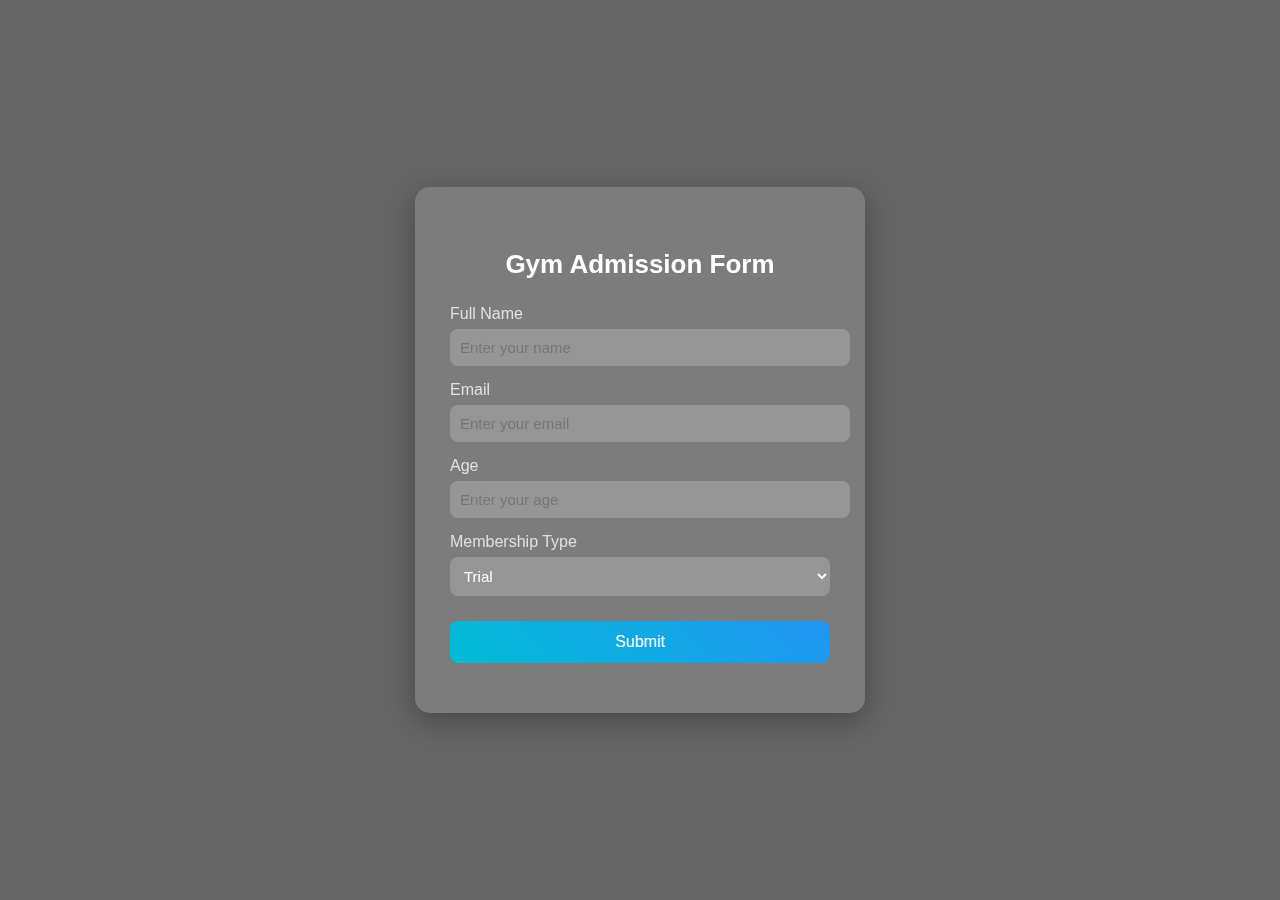
<file: exp8/gymForm.html>
<!DOCTYPE html>
<html lang="en">
<head>
<meta charset="UTF-8">
<meta name="viewport" content="width=device-width, initial-scale=1.0">
<title>Gym Admission Form</title>
<style>
  body {
    margin: 0;
    height: 100vh;
    background: url('https://images.unsplash.com/photo-1571019613454-1cb2f99b2d8b?auto=format&fit=crop&w=1600&q=80') 
  no-repeat center center/cover;

    display: flex;
    justify-content: center;
    align-items: center;
    font-family: 'Poppins', sans-serif;
  }

  .overlay {
    position: absolute;
    top: 0;
    left: 0;
    width: 100%;
    height: 100%;
    background: rgba(0, 0, 0, 0.6);
    backdrop-filter: blur(5px);
    z-index: 0;
  }

  .form-container {
    position: relative;
    z-index: 1;
    background: rgba(255, 255, 255, 0.15);
    padding: 40px 35px;
    border-radius: 15px;
    box-shadow: 0 8px 32px rgba(0, 0, 0, 0.3);
    width: 380px;
    color: white;
    backdrop-filter: blur(10px);
  }

  h2 {
    text-align: center;
    margin-bottom: 25px;
    color: #fff;
    font-size: 26px;
  }

  label {
    display: block;
    margin-top: 15px;
    font-weight: 500;
    color: #e0e0e0;
  }

  input, select {
    width: 100%;
    padding: 10px;
    margin-top: 6px;
    border: none;
    border-radius: 8px;
    background: rgba(255, 255, 255, 0.2);
    color: #fff;
    font-size: 15px;
    outline: none;
    transition: 0.3s;
  }

  input:focus, select:focus {
    background: rgba(255, 255, 255, 0.3);
    border: 1px solid #00bcd4;
  }

  .error {
    color: #ff6b6b;
    font-size: 13px;
  }

  .success {
    color: #00e676;
    font-size: 14px;
    text-align: center;
    margin-top: 10px;
  }

  button {
    width: 100%;
    padding: 12px;
    background: linear-gradient(45deg, #00bcd4, #2196f3);
    color: white;
    border: none;
    border-radius: 8px;
    margin-top: 25px;
    font-size: 16px;
    cursor: pointer;
    transition: 0.3s;
  }

  button:hover {
    transform: scale(1.03);
    background: linear-gradient(45deg, #2196f3, #00bcd4);
  }
</style>
</head>
<body>
  <div class="overlay"></div>
  <div class="form-container">
    <h2>Gym Admission Form</h2>
    <form id="gymForm" novalidate>
      <label for="name">Full Name</label>
      <input type="text" id="name" placeholder="Enter your name" required>
      <span id="nameError" class="error"></span>

      <label for="email">Email</label>
      <input type="email" id="email" placeholder="Enter your email" required>
      <span id="emailError" class="error"></span>

      <label for="age">Age</label>
      <input type="number" id="age" placeholder="Enter your age" min="13" max="100" required>
      <span id="ageError" class="error"></span>

      <label for="membership">Membership Type</label>
      <select id="membership">
        <option value="Trial">Trial</option>
        <option value="Monthly">Monthly</option>
        <option value="Quarterly">Quarterly</option>
        <option value="Annual">Annual</option>
      </select>

      <button type="submit" id="submitBtn">Submit</button>
      <div id="formMessage" class="success"></div>
    </form>
  </div>

  <script>
    const nameInput = document.getElementById('name');
    const emailInput = document.getElementById('email');
    const ageInput = document.getElementById('age');
    const form = document.getElementById('gymForm');
    const message = document.getElementById('formMessage');

    const nameError = document.getElementById('nameError');
    const emailError = document.getElementById('emailError');
    const ageError = document.getElementById('ageError');

    function validateName() {
      const name = nameInput.value.trim();
      if (name.length < 2 || !/^[A-Za-z ]+$/.test(name)) {
        nameError.textContent = 'Please enter a valid name';
        return false;
      }
      nameError.textContent = '';
      return true;
    }

    function validateEmail() {
      const email = emailInput.value.trim();
      const pattern = /^[^\s@]+@[^\s@]+\.[^\s@]+$/;
      if (!pattern.test(email)) {
        emailError.textContent = 'Enter a valid email address';
        return false;
      }
      emailError.textContent = '';
      return true;
    }

    function validateAge() {
      const age = parseInt(ageInput.value);
      if (isNaN(age) || age < 13 || age > 100) {
        ageError.textContent = 'Age must be between 13 and 100';
        return false;
      }
      ageError.textContent = '';
      return true;
    }

    nameInput.addEventListener('input', validateName);
    emailInput.addEventListener('input', validateEmail);
    ageInput.addEventListener('input', validateAge);

    form.addEventListener('submit', (e) => {
      e.preventDefault();
      const isNameValid = validateName();
      const isEmailValid = validateEmail();
      const isAgeValid = validateAge();

      if (isNameValid && isEmailValid && isAgeValid) {
        message.textContent = 'Form submitted successfully!';
        form.reset();
      } else {
        message.textContent = '';
      }
    });
  </script>
</body>
</html>
</file>
<file: exp1/styles.css>
* {
  margin: 0;
  padding: 0;
  box-sizing: border-box;
}

body {
  font-family: Arial, sans-serif;
  background-color: #f9f9f9;
}

.navbar {
  display: flex;
}
.logo img {
  width: 200px;
}
.navbar {
  background-color: #fff;
  border-bottom: 2px solid #dcdcdc;
  padding: 10px 30px;
  justify-content: space-between;
}

.nav-menu {
  list-style: none;
  display: flex;
  align-items: center;
}

.nav-item {
  position: relative;
}

.nav-item a {
  text-decoration: none;
  padding: 12px 18px;
  display: block;
  color: #111;
  font-weight: 600;
}
.nav-item button {
  text-decoration: none;
  padding: 12px 18px;
  display: block;
  color: white;
  font-weight: 600;
  outline: none;
  border: none;
  background-color: red;
  border-radius: 20px;
  cursor: pointer;
}
.nav-item a:hover {
  background-color: #f1f1f1;
}
.video {
  width: 100%;
  height: auto;
}
</file>
<file: exp1/footer.css>
.footer {
  background: url("https://sit-nagpur-prod.web.app/assets/images/bg/symbg.jpg")
    no-repeat center center/cover;
  color: white;
  padding: 50px 20px;
  position: relative;
}

.footer::before {
  content: "";
  position: absolute;
  top: 0;
  left: 0;
  width: 100%;
  height: 100%;
  background: rgba(0, 0, 0, 0.7); /* dark overlay */
  z-index: 0;
}

.footer-container {
  position: relative;
  display: flex;
  flex-wrap: wrap;
  justify-content: space-between;
  gap: 30px;
  z-index: 1;
  max-width: 1200px;
  margin: auto;
}

.footer-column {
  flex: 1;
  min-width: 220px;
}

.institute-info h2 {
  font-size: 24px;
  margin-bottom: 10px;
}

.footer-column h3 {
  margin-bottom: 15px;
  font-size: 18px;
  color: #ffffff;
}

.footer-column ul {
  list-style: none;
}

.footer-column ul li {
  margin-bottom: 10px;
}

.footer-column ul li a {
  color: #ccc;
  text-decoration: none;
  transition: 0.3s;
}

.footer-column ul li a:hover {
  color: #fff;
}

.footer-column p {
  margin-bottom: 10px;
  color: #ccc;
}

.social-icons a {
  color: white;
  font-size: 20px;
  margin-right: 10px;
  transition: transform 0.3s ease;
}

.social-icons a:hover {
  transform: scale(1.2);
  color: #f9f9f9;
}
</file>
<file: exp4/styles.css>
body {
  font-family: "Poppins", sans-serif;
  background: url("https://images.unsplash.com/photo-1557683304-673a23048d34?auto=format&fit=crop&w=1950&q=80")
    no-repeat center center fixed;
  background-size: cover;
  margin: 0;
  padding: 0;
  height: 100vh;
  display: flex;
  align-items: center;
  justify-content: center;
}

.container {
  background: rgba(255, 255, 255, 0.15);
  backdrop-filter: blur(10px);
  padding: 40px;
  border-radius: 15px;
  text-align: center;
  color: white;
  box-shadow: 0 8px 32px rgba(0, 0, 0, 0.3);
  max-width: 400px;
  width: 90%;
}

h2 {
  margin-bottom: 20px;
  font-size: 2rem;
}

input[type="number"] {
  padding: 12px;
  width: 100%;
  border: none;
  border-radius: 10px;
  margin-bottom: 20px;
  font-size: 1em;
}

button {
  padding: 12px 25px;
  background: linear-gradient(45deg, #ff416c, #ff4b2b);
  border: none;
  border-radius: 10px;
  color: white;
  font-size: 1em;
  cursor: pointer;
  transition: 0.3s;
}

.result {
  margin-top: 20px;
  font-size: 1.2rem;
  font-weight: bold;
}
</file>
<file: exp1/register.css>
.form-container {
  width: 750px;
  margin: 30px auto;
  padding: 25px;
  border-radius: 10px;
  font-family: Arial, sans-serif;
  background-color: pink;
  height: 100vh;
  border-radius: 30px;
}

h2 {
  text-align: center;
  margin-bottom: 20px;
}

.form-row {
  display: flex;
  align-items: center;
  margin-bottom: 15px;
}

label {
  width: 160px;
  font-weight: bold;
}

input[type="text"],
input[type="email"],
input[type="password"],
input[type="file"],
select,
textarea {
  flex: 1;
  padding: 8px;
  margin-right: 10px;
  border: 1px solid #ccc;
  border-radius: 4px;
}

textarea {
  resize: none;
}

input[type="radio"],
input[type="checkbox"] {
  margin-right: 5px;
}

.submit-btn {
  margin-left: 160px;
  padding: 10px 20px;
  background-color: #007bff;
  border: none;
  color: white;
  border-radius: 5px;
  cursor: pointer;
}

.submit-btn:hover {
  background-color: #0056b3;
}

.hint {
  font-size: 12px;
  margin-left: 10px;
  color: #777;
}
</file>
